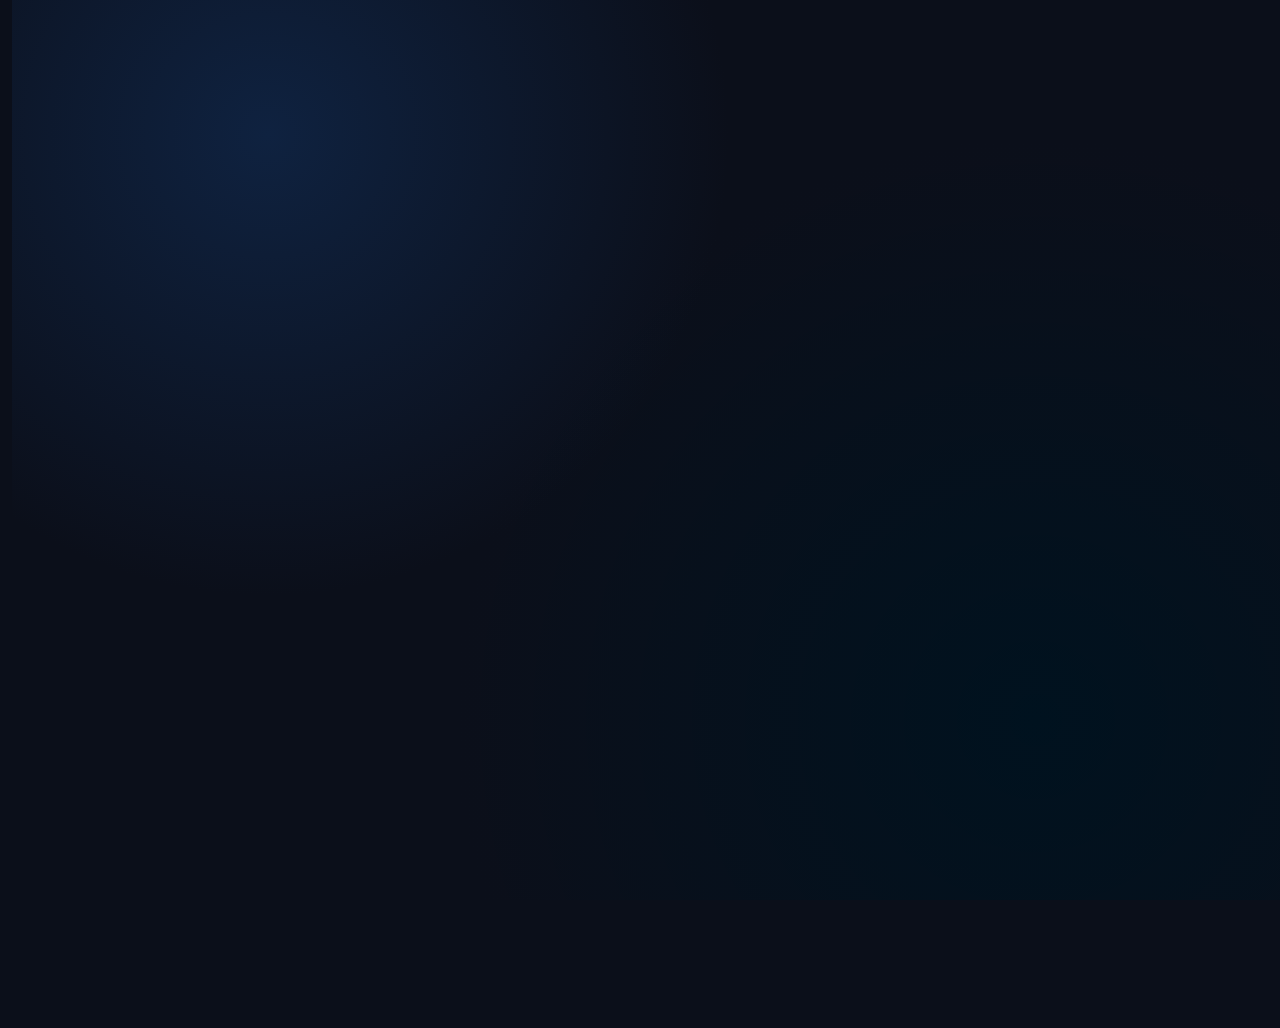
<file: index.html>
<!DOCTYPE html>
<html lang="he" dir="rtl">
  <head>
    <meta charset="UTF-8" />
    <meta
      name="viewport"
      content="width=device-width, initial-scale=1, viewport-fit=cover"
    />
    <title>Smart Study</title>

    <!-- ✅ קבצי העיצוב החדשים -->
    <link rel="stylesheet" href="css/base.css" />
    <link rel="stylesheet" href="css/index.css" />
  </head>

  <body>
    <main class="wrap">
      <!-- רקעי זוהר דקורטיביים -->
      <div class="glow glow-a"></div>
      <div class="glow glow-b"></div>

      <header class="hero">
        <div class="emoji" aria-hidden="true">😎</div>
        <h1>בחר נושא לתרגול</h1>
      </header>

      <section class="grid" aria-label="רשימת נושאים">
        <button class="tile" data-key="anatomy">אנטומיה</button>
        <button class="tile" data-key="literacy">אוריינות שפתית</button>
        <button class="tile" data-key="chemistry">כימיה</button>
        <button class="tile" data-key="psychology">פסיכולוגיה</button>
        <button class="tile" data-key="athletics">יסודות אתלטיקה</button>
        <button class="tile" data-key="basketball">יסודות בכדורסל</button>
        <button class="tile" data-key="football">יסודות בכדורגל</button>
        <button class="tile" data-key="statistics1">סטטיסטיקה – חלק א'</button>
      </section>
    </main>

    <!-- ✅ סקריפט נפרד בתיקיית js -->
    <script src="js/index.js"></script>
  </body>
</html>
</file>
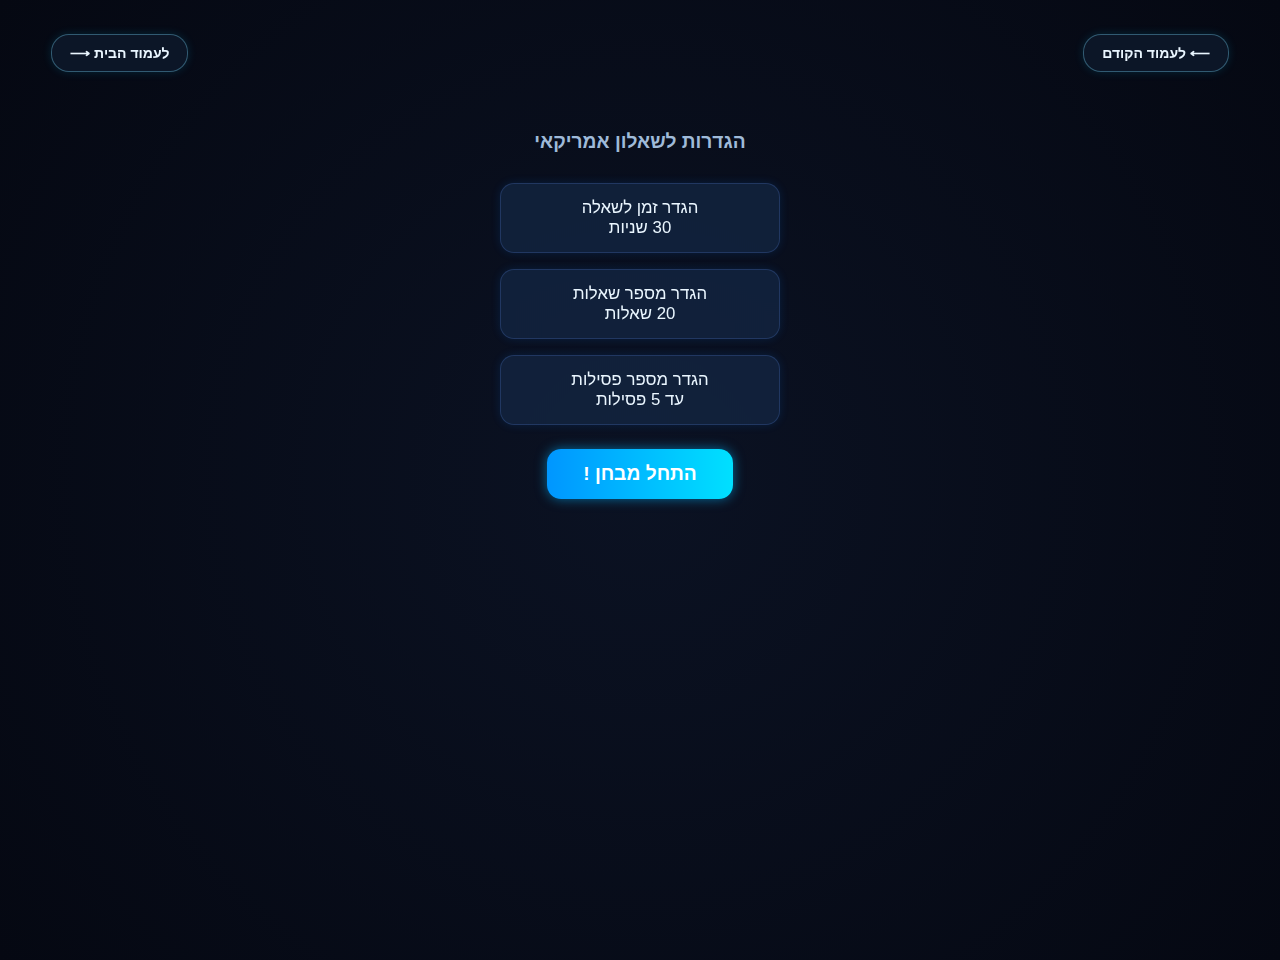
<file: exam-settings.html>
<!DOCTYPE html>
<html lang="he" dir="rtl">
  <head>
    <meta charset="UTF-8" />
    <meta name="viewport" content="width=device-width, initial-scale=1.0" />
    <title>הגדרות מבחן אמריקאי</title>

    <!-- עיצוב -->
    <link rel="stylesheet" href="css/base.css" />
    <link rel="stylesheet" href="css/exam-settings.css" />

    <style>
      /* ✨ אפקט כניסה חלק לכותרת */
      .page-title {
        opacity: 0;
        transform: translateY(-10px);
        transition: opacity 0.6s ease, transform 0.6s ease;
      }
      .page-title.visible {
        opacity: 1;
        transform: translateY(0);
      }

      /* קו זוהר מתחת לכותרת */
      .page-title::after {
        content: "";
        display: block;
        width: 60px;
        height: 3px;
        margin: 10px auto 0;
        background: linear-gradient(90deg, #00c6ff, #00e0ff);
        border-radius: 2px;
        box-shadow: 0 0 10px rgba(0, 200, 255, 0.5);
      }
    </style>
  </head>

  <body>
    <!-- סרגל עליון -->
    <div class="top-bar">
      <button class="nav-btn" id="prev-page">⟵ לעמוד הקודם</button>
      <h1 class="page-title" id="pageTitle"></h1>
      <button class="nav-btn" id="home-page">לעמוד הבית ⟶</button>
    </div>

    <!-- תוכן ראשי -->
    <div class="settings-container">
      <h2 class="subtitle">הגדרות לשאלון אמריקאי</h2>

      <div class="settings-grid">
        <button class="setting-btn" id="time-btn">
          הגדר זמן לשאלה<br /><span id="time-value">30 שניות</span>
        </button>
        <button class="setting-btn" id="questions-btn">
          הגדר מספר שאלות<br /><span id="questions-value">20 שאלות</span>
        </button>
        <button class="setting-btn" id="fails-btn">
          הגדר מספר פסילות<br /><span id="fails-value">עד 5 פסילות</span>
        </button>
      </div>

      <button id="start-btn" class="start-btn">התחל מבחן !</button>
    </div>

    <!-- חלון קלט -->
    <div class="modal" id="modal">
      <div class="modal-content">
        <h3 id="modal-title"></h3>
        <input type="number" id="modal-input" />
        <div class="modal-actions">
          <button id="save-btn" class="primary">שמור</button>
          <button id="cancel-btn">בטל</button>
        </div>
      </div>
    </div>

    <!-- סקריפט -->

    <script src="js/banks.js"></script>
    <script src="js/exam-settings.js"></script>
    <script>
      // ==========================
      //  משתנים ראשיים
      // ==========================
      const modal = document.getElementById("modal");
      const modalInput = document.getElementById("modal-input");
      const modalTitle = document.getElementById("modal-title");
      const saveBtn = document.getElementById("save-btn");
      const cancelBtn = document.getElementById("cancel-btn");

      const timeBtn = document.getElementById("time-btn");
      const questionsBtn = document.getElementById("questions-btn");
      const failsBtn = document.getElementById("fails-btn");

      const timeValue = document.getElementById("time-value");
      const questionsValue = document.getElementById("questions-value");
      const failsValue = document.getElementById("fails-value");

      let settings = {
        timePerQuestion: 30,
        numQuestions: 20,
        maxFails: 5,
      };

      let currentField = null;

      // ==========================
      //  פתיחת חלון קלט
      // ==========================
      function openModal(field, title, min, max) {
        currentField = { field, min, max };
        modalTitle.textContent = title;
        modalInput.value = settings[field];
        modal.style.display = "flex";
        modalInput.focus();
        modalInput.min = min;
        modalInput.max = max;
      }

      // ==========================
      //  שמירה
      // ==========================
      saveBtn.addEventListener("click", () => {
        const val = parseInt(modalInput.value);
        if (isNaN(val) || val < currentField.min || val > currentField.max) {
          alert(`הזן ערך בין ${currentField.min} ל-${currentField.max}`);
          return;
        }
        settings[currentField.field] = val;
        modal.style.display = "none";
        updateUI();
      });

      // ==========================
      //  ביטול
      // ==========================
      cancelBtn.addEventListener("click", () => (modal.style.display = "none"));

      // ==========================
      //  כפתורי פתיחת הגדרות
      // ==========================
      timeBtn.addEventListener("click", () =>
        openModal("timePerQuestion", "הגדר זמן לשאלה (בשניות)", 10, 90)
      );
      questionsBtn.addEventListener("click", () =>
        openModal("numQuestions", "הגדר מספר שאלות", 10, 100)
      );
      failsBtn.addEventListener("click", () =>
        openModal("maxFails", "הגדר מספר פסילות", 0, 5)
      );

      // ==========================
      //  עדכון תצוגה
      // ==========================
      function updateUI() {
        timeValue.textContent = `${settings.timePerQuestion} שניות`;
        questionsValue.textContent = `${settings.numQuestions} שאלות`;

        // אם המשתמש בחר 0 פסילות – נציג "ללא הגבלת טעויות"
        if (Number(settings.maxFails) === 0) {
          failsValue.textContent = "ללא הגבלה";
        } else {
          failsValue.textContent = `עד ${settings.maxFails} פסילות`;
        }

        localStorage.setItem("examSettings", JSON.stringify(settings));
      }

      // ==========================
      //  טעינה ראשונית + הצגת נושא
      // ==========================
      window.addEventListener("load", () => {
        const saved = localStorage.getItem("examSettings");
        if (saved) settings = JSON.parse(saved);
        updateUI();

        // --- הצגת הנושא שנבחר בכותרת ---
        const params = new URLSearchParams(window.location.search);
        const subject = params.get("subject");
        console.log("נושא שהתקבל מה-URL:", subject); // לבדיקה בקונסול

        const titleEl = document.getElementById("pageTitle");
        if (titleEl) {
          if (subject && subject.trim() !== "") {
            titleEl.textContent = subject; // מציג רק את שם הנושא
          } else {
            titleEl.textContent = "נושא לא מוגדר";
          }

          // אפקט הופעה עדין
          setTimeout(() => {
            titleEl.classList.add("visible");
          }, 150);
        }
      });

      // ==========================
      //  התחלת מבחן
      // ==========================
      document.getElementById("start-btn").addEventListener("click", () => {
        // לוקחים את הנושא וה־key מה-URL
        const params = new URLSearchParams(window.location.search);
        const subject =
          params.get("subject") ||
          localStorage.getItem("selectedSubjectLabel") ||
          "נושא לא מוגדר";
        const key =
          params.get("key") ||
          localStorage.getItem("selectedSubjectKey") ||
          "chemistry";

        // מעבירים את כל הנתונים ל-exam.html
        window.location.href = `exam.html?time=${
          settings.timePerQuestion
        }&questions=${settings.numQuestions}&fails=${
          settings.maxFails
        }&subject=${encodeURIComponent(subject)}&key=${key}`;
      });

      // ==========================
      //  ניווט עליון
      // ==========================
      document.getElementById("prev-page").addEventListener("click", () => {
        window.history.back();
      });

      document.getElementById("home-page").addEventListener("click", () => {
        localStorage.removeItem("selectedSubjectLabel");
        localStorage.removeItem("selectedSubjectKey");
        window.location.href = "index.html";
      });
    </script>
  </body>
</html>
</file>
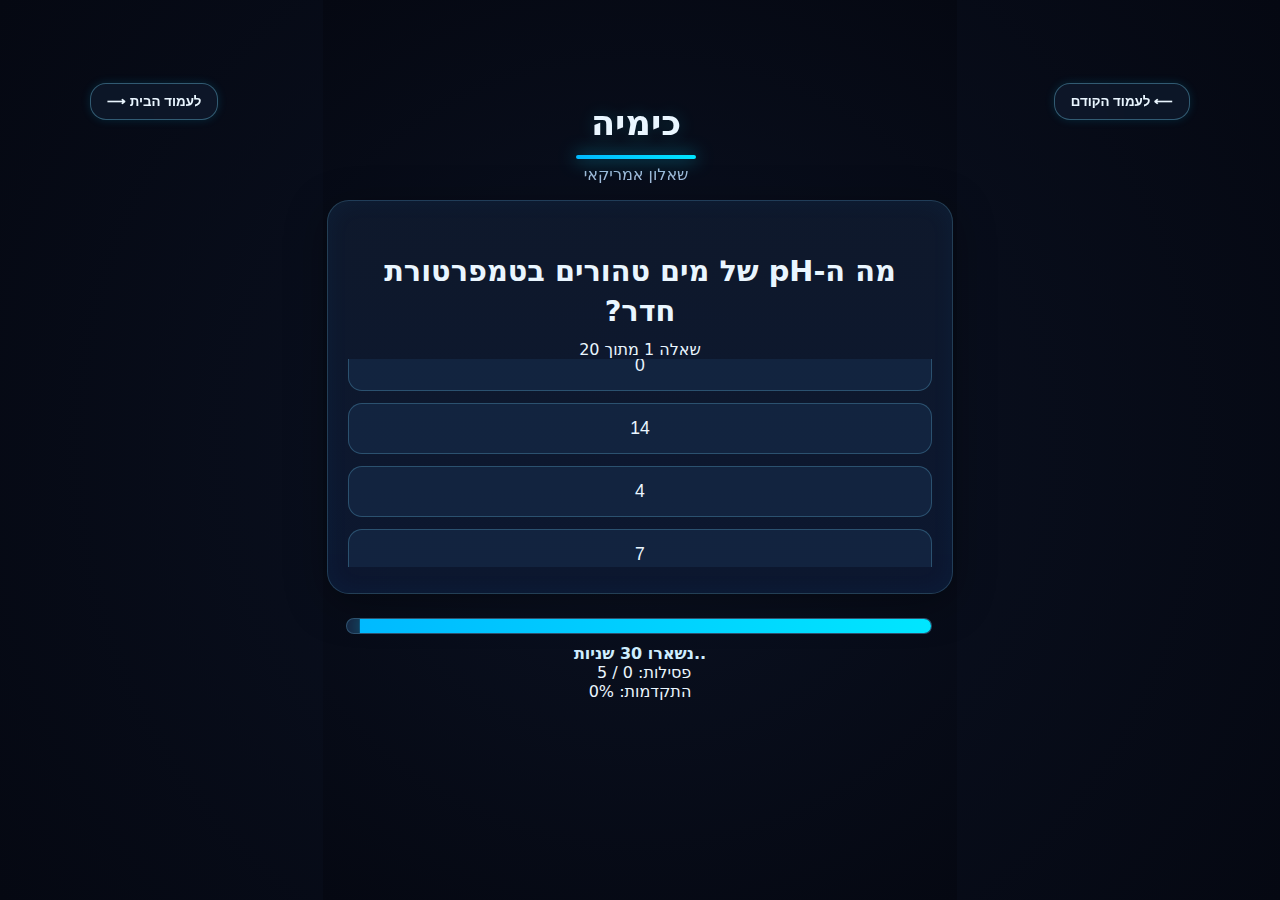
<file: exam.html>
<!DOCTYPE html>
<html lang="he" dir="rtl">
  <head>
    <meta charset="UTF-8" />
    <meta name="viewport" content="width=device-width, initial-scale=1.0" />
    <title>מבחן אמריקאי</title>

    <!-- קבצי עיצוב -->
    <link rel="stylesheet" href="css/base.css" />
    <link rel="stylesheet" href="css/exam.css" />
  </head>

  <body>
    <!-- סרגל עליון -->
    <div class="top-bar">
      <button class="nav-btn" id="prevBtn">⟵ לעמוד הקודם</button>
      <div class="title">
        <div class="subject" id="subjectTitle"></div>
        <div class="subtitle">שאלון אמריקאי</div>
      </div>
      <button class="nav-btn" id="homeBtn">לעמוד הבית ⟶</button>
    </div>

    <!-- קלף השאלה -->
    <div class="card" id="card">
      <h2 class="qtext" id="questionText">טוען...</h2>
      <div class="qmeta" id="qMeta">שאלה 1 מתוך 20</div>
      <div class="options" id="options"></div>
    </div>

    <!-- מד זמן -->
    <div class="timer-wrap">
      <div class="bar"><span id="barFill"></span></div>
      <div class="time-left" id="timeLeft">..נשארו 30 שניות</div>
    </div>

    <!-- סטטוס -->
    <div class="footer-stats">
      <div id="failsView">פסילות: 0 / 5</div>
      <div id="progressView">התקדמות: 0%</div>
    </div>

    <!-- מסך סיום -->
    <div class="overlay" id="endOverlay">
      <div class="end-card">
        <div class="end-title" id="endTitle">המבחן נגמר</div>
        <div class="end-sub" id="endSub">כל הכבוד!</div>
        <div class="btn-row">
          <button class="btn" id="againBtn">נסה שוב</button>
          <button class="btn primary" id="backBtn">חזרה לבחירת שיטה</button>
        </div>
      </div>
    </div>

    <!-- סקריפט לוגיקה -->
    <script src="js/exam.js"></script>
  </body>
</html>
</file>
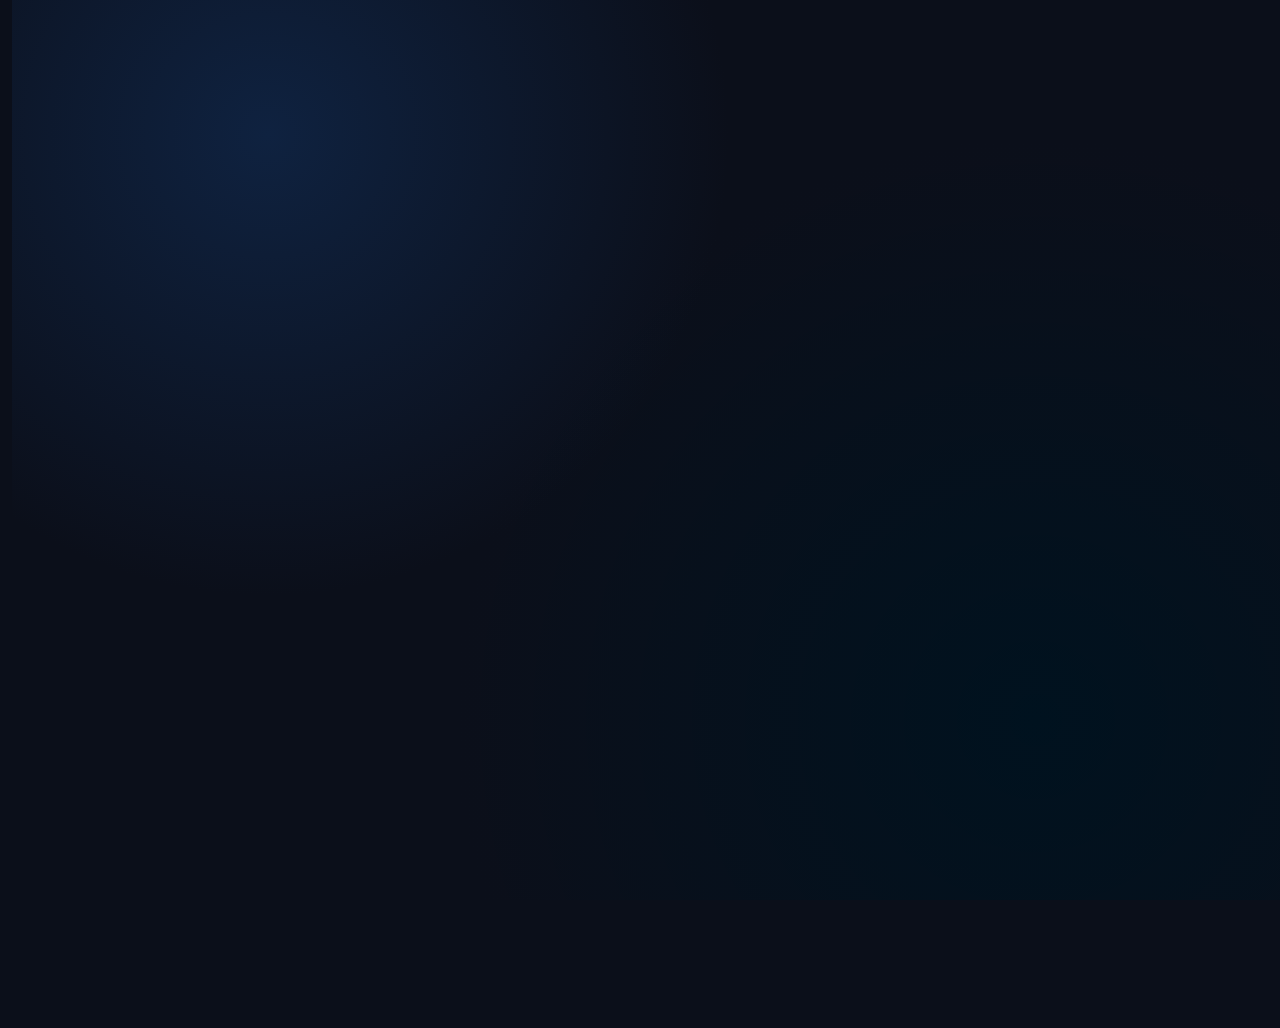
<file: qa.html>
<!DOCTYPE html>
<html lang="he" dir="rtl">
  <head>
    <meta charset="UTF-8" />
    <meta name="viewport" content="width=device-width, initial-scale=1.0" />
    <title>תרגול שאלות ותשובות</title>
    <link rel="stylesheet" href="css/qa.css" />
  </head>

  <body>
    <!-- 🔹 כפתורי ניווט עליונים -->
    <button id="backBtn" class="nav-btn" onclick="history.back()">
      ← לעמוד הקודם
    </button>

    <button
      id="homeBtn"
      class="nav-btn"
      onclick="window.location.href='index.html'"
    >
      לעמוד הבית →
    </button>

    <!-- 🔹 כותרת -->
    <header class="hero">
      <h1 id="subjectTitle">תרגול</h1>
    </header>

    <!-- 🔹 קופסה ראשית -->
    <main class="qa-box">
      <div id="progressText" class="progress-text">שאלה 1 מתוך 10</div>

      <h2 id="questionText">טוען שאלה...</h2>

      <!-- שדה התשובה -->
      <div class="answer-row">
        <input
          id="answerInput"
          type="text"
          placeholder="כתוב כאן את התשובה שלך..."
          autocomplete="off"
        />
      </div>

      <!-- כפתור הצגת תשובה -->
      <button id="showAnswerBtn" class="main-btn">הצג תשובה</button>

      <!-- פידבק -->
      <div id="feedback" class="feedback"></div>

      <!-- ניווט בין שאלות -->
      <div class="inner-nav">
        <button id="prevQuestion" class="sub-btn">שאלה קודמת</button>
        <button id="nextQuestion" class="sub-btn">שאלה הבאה</button>
      </div>
    </main>

    <!-- 🔹 קישורים לקבצי קוד -->
    <script src="data/exam-bank.js"></script>
    <script src="js/qa.js"></script>
  </body>
</html>
</file>
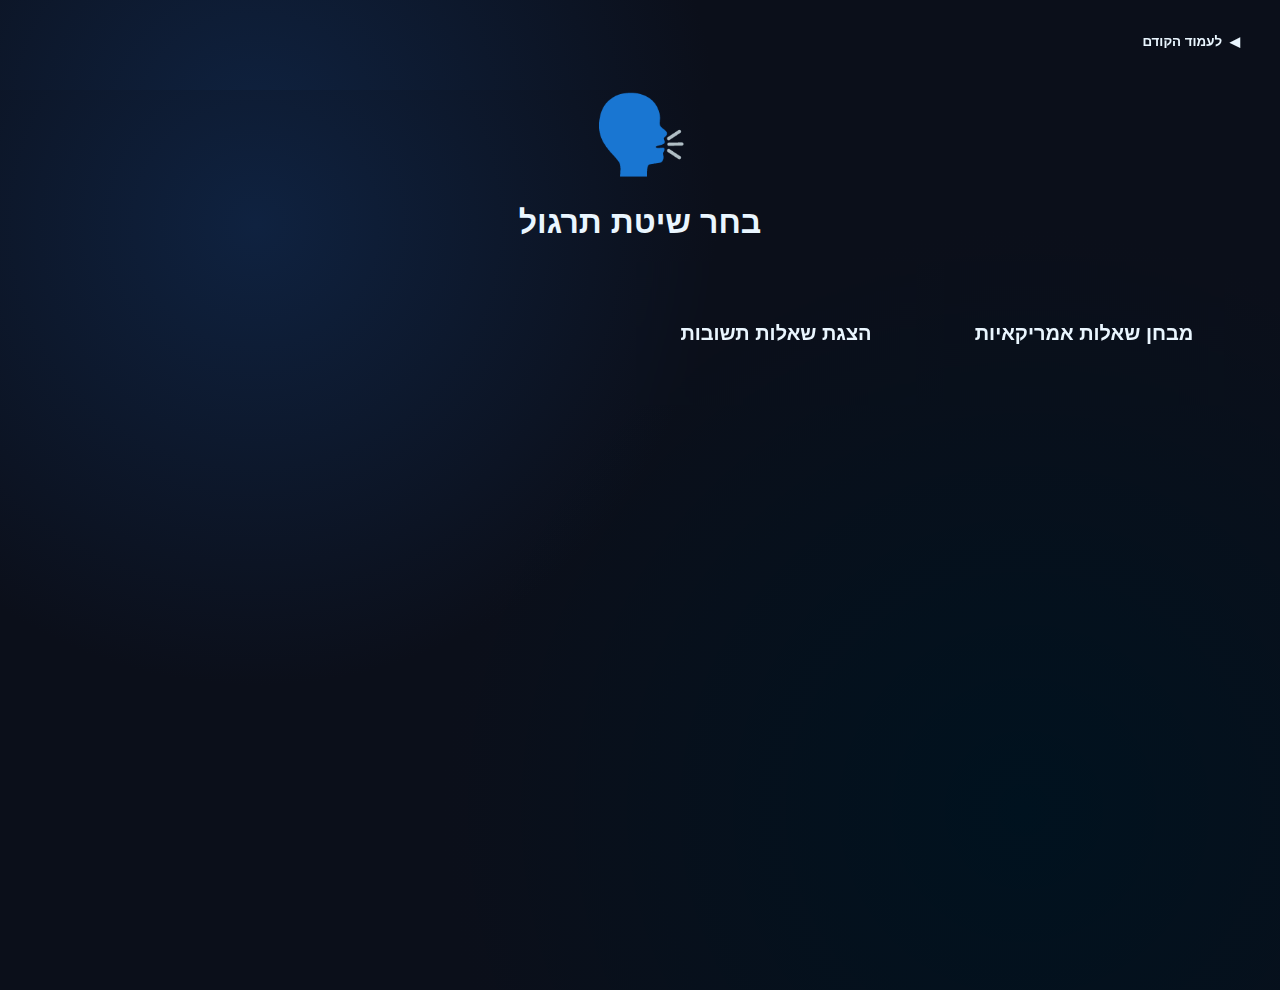
<file: select-method.html>
<!DOCTYPE html>
<html lang="he" dir="rtl">
  <head>
    <meta charset="UTF-8" />
    <meta
      name="viewport"
      content="width=device-width, initial-scale=1, viewport-fit=cover"
    />
    <title>בחר שיטת תרגול</title>

    <!-- ✅ קישורים נכונים ל־CSS -->
    <link rel="stylesheet" href="css/base.css" />
    <link rel="stylesheet" href="css/method.css" />
  </head>

  <body>
    <main class="wrap method-wrap">
      <!-- רקעי זוהר קיימים כדי לשמור על העיצוב -->
      <div class="glow glow-a"></div>
      <div class="glow glow-b"></div>

      <!-- כפתור חזרה -->
      <button class="back-btn" type="button" aria-label="לעמוד הקודם">
        <span class="back-icon" aria-hidden="true">◀</span>
        <span>לעמוד הקודם</span>
      </button>

      <!-- כותרת -->
      <header class="hero method-hero">
        <div class="method-emoji" aria-hidden="true">🗣️</div>
        <h1>בחר שיטת תרגול</h1>
        <p class="chosen-subject" id="chosenSubject"></p>
      </header>

      <!-- שתי אפשרויות -->
      <section class="method-grid" aria-label="שיטות תרגול">
        <button class="method-card" data-method="quiz">
          <div class="method-title">מבחן שאלות אמריקאיות</div>
        </button>

        <button class="method-card" data-method="show">
          <div class="method-title">הצגת שאלות תשובות</div>
        </button>
      </section>
    </main>

    <!-- ✅ קישור לסקריפט הנכון -->
    <script src="js/method.js"></script>
  </body>
</html>
</file>
<file: css/base.css>
/* =====================================================
   PAGE TRANSITIONS — Enhanced Neon Fade
   ===================================================== */
html,
body {
  height: 100%;
  min-height: 100%;
  margin: 0;
  padding: 0;

  /* רקע כהה ואלגנטי */
  background: radial-gradient(
      60vmax 60vmax at 20% 15%,
      #0f2240 0%,
      transparent 60%
    ),
    radial-gradient(70vmax 70vmax at 80% 80%, #00121f 0%, transparent 65%),
    #0b0f1a;
  background-repeat: no-repeat;

  color: #eaf6ff;
  font-family: "Rubik", "Segoe UI", Arial, system-ui, sans-serif;
  -webkit-font-smoothing: antialiased;
  text-rendering: optimizeLegibility;
}

.fade-in {
  animation: fadeIn 0.9s cubic-bezier(0.16, 1, 0.3, 1) forwards;
  opacity: 0;
}

.fade-out {
  animation: fadeOut 0.45s ease forwards;
}

@keyframes fadeIn {
  0% {
    opacity: 0;
    transform: scale(1.03);
    filter: blur(12px) brightness(1.4);
  }
  50% {
    opacity: 0.6;
    filter: blur(4px) brightness(1.15);
  }
  100% {
    opacity: 1;
    transform: scale(1);
    filter: blur(0) brightness(1);
  }
}

@keyframes fadeOut {
  0% {
    opacity: 1;
    filter: blur(0) brightness(1);
  }
  100% {
    opacity: 0;
    transform: scale(0.97);
    filter: blur(10px) brightness(0.7);
  }
}

/* אפקט אור ניאון קל בזמן טעינה */
.fade-in::after {
  content: "";
  position: fixed;
  inset: 0;
  background: radial-gradient(
    circle at center,
    rgba(0, 255, 255, 0.25),
    transparent 80%
  );
  opacity: 0;
  animation: glowPulse 1.2s ease forwards;
  pointer-events: none;
  z-index: 2;
}

@keyframes glowPulse {
  0% {
    opacity: 0.8;
    filter: blur(60px);
  }
  100% {
    opacity: 0;
    filter: blur(0);
  }
}
</file>
<file: css/index.css>
/* ===============  Design Tokens  =============== */
:root {
  --bg: #0b0f1a;
  --text: #eaf6ff;
  --muted: #9fbad9;

  --tile-bg: rgba(19, 32, 54, 0.55);
  --tile-border: rgba(120, 220, 255, 0.35);
  --tile-shadow: 0 10px 30px rgba(0, 255, 234, 0.18);
  --tile-hover: rgba(18, 210, 200, 0.16);

  --accent: #35ffe0;
  --accent-2: #00a0ff;

  --radius: 18px;
  --maxw: 1100px;
}

/* ===============  Base  =============== */
* {
  box-sizing: border-box;
}

html,
body {
  height: 100%;
  min-height: 100%;
  /* רקע גדול שלא נשבר על אייפד/מסכים גדולים */
  background: radial-gradient(
      60vmax 60vmax at 20% 15%,
      #0f2240 0%,
      transparent 60%
    ),
    radial-gradient(70vmax 70vmax at 80% 80%, #00121f 0%, transparent 65%),
    var(--bg);
  background-repeat: no-repeat;
  color: var(--text);
  font-family: "Rubik", "Segoe UI", Arial, system-ui, sans-serif;
  margin: 0;
  -webkit-font-smoothing: antialiased;
  text-rendering: optimizeLegibility;
}

.wrap {
  min-height: 100dvh;
  padding: max(24px, env(safe-area-inset-top))
    max(16px, env(safe-area-inset-right)) max(24px, env(safe-area-inset-bottom))
    max(16px, env(safe-area-inset-left));
  display: flex;
  flex-direction: column;
  align-items: center;
  gap: 40px;
  padding-top: 50px;
  position: relative;
  isolation: isolate;
  max-width: var(--maxw);
  margin-inline: auto;
}

/* רקעי זוהר */
.glow {
  position: absolute;
  z-index: -1;
  filter: blur(80px);
  opacity: 0.6;
  pointer-events: none;
}
.glow-a {
  width: 42vmax;
  height: 42vmax;
  right: -10vmax;
  top: -8vmax;
  background: conic-gradient(from 120deg, #00f0ff, #00ffa6, #00c2ff, #00f0ff);
  border-radius: 50%;
  mix-blend-mode: screen;
}
.glow-b {
  width: 35vmax;
  height: 35vmax;
  left: -8vmax;
  bottom: -10vmax;
  background: radial-gradient(circle at 30% 30%, #0066ff, transparent 60%),
    radial-gradient(circle at 70% 70%, #00ffd5, transparent 60%);
  border-radius: 50%;
  mix-blend-mode: screen;
}

/* ===============  Hero  =============== */
.hero {
  text-align: center;
  margin-bottom: 40px; /* רווח בין ההירו לגריד */
}

.emoji {
  font-size: clamp(40px, 6vw, 70px);
  line-height: 1;
  margin-bottom: 40px !important; /* רווח בין האימוג׳י לכותרת */
}

h1 {
  margin: 0;
  font-weight: 700;
  letter-spacing: 0.06em;
  font-size: clamp(18px, 3.2vw, 34px);
  text-shadow: 0 0 12px rgba(0, 255, 234, 0.35);
}

/* ===============  Grid  =============== */
.grid {
  width: 100%;
  display: grid;
  /* ברירת מחדל גמישה */
  grid-template-columns: repeat(
    auto-fit,
    minmax(clamp(140px, 22vw, 170px), 1fr)
  );
  gap: clamp(12px, 2.4vw, 22px);
  justify-items: stretch;
  align-items: stretch;
  margin-inline: auto;
}

/* אייפד – פריסות יציבות יותר */
@media (min-width: 768px) and (max-width: 1023px) {
  /* פורטרט */
  .grid {
    grid-template-columns: repeat(4, minmax(0, 1fr));
    gap: 20px;
    max-width: 820px;
  }
}
@media (min-width: 1024px) and (max-width: 1279px) {
  /* נוף */
  .grid {
    grid-template-columns: repeat(5, minmax(0, 1fr));
    gap: 22px;
    max-width: 1000px;
  }
}

/* ===============  Tile Button  =============== */
.tile {
  appearance: none;
  border: 1px solid var(--tile-border);
  background: linear-gradient(180deg, var(--tile-bg), rgba(10, 18, 30, 0.45));
  color: var(--text);
  font-weight: 700;
  font-size: clamp(14px, 2.1vw, 18px);
  padding: clamp(14px, 2.6vw, 20px);
  border-radius: var(--radius);
  box-shadow: inset 0 1px 0 rgba(255, 255, 255, 0.05), var(--tile-shadow);
  backdrop-filter: blur(6px) saturate(120%);
  -webkit-backdrop-filter: blur(6px) saturate(120%);
  cursor: pointer;
  transition: transform 0.18s ease, box-shadow 0.18s ease,
    background-color 0.18s ease, border-color 0.18s ease;
  text-align: center;
  outline: none;
}
.tile:hover {
  transform: translateY(-2px) scale(1.02);
  background-color: var(--tile-hover);
  border-color: rgba(120, 220, 255, 0.75);
  box-shadow: 0 16px 40px rgba(0, 255, 234, 0.25),
    inset 0 0 0 1px rgba(255, 255, 255, 0.04);
}
.tile:active {
  transform: translateY(0) scale(0.99);
}
.tile:focus-visible {
  box-shadow: 0 0 0 3px rgba(53, 255, 224, 0.55),
    0 12px 30px rgba(0, 180, 255, 0.25);
}

/* ===============  Responsiveness Tweaks  =============== */
@media (max-width: 520px) {
  .grid {
    grid-template-columns: repeat(2, minmax(0, 1fr));
    gap: 14px;
  }
  .tile {
    padding: 14px;
  }
}

@media (min-width: 1300px) {
  .grid {
    grid-template-columns: repeat(4, minmax(0, 1fr));
  }
}

/* נגישות */
@media (prefers-reduced-motion: reduce) {
  .tile {
    transition: none;
  }
  .tile:hover,
  .tile:active {
    transform: none;
  }
}

/* ✅ אייפד (ופלח טאבלט דומה): 2 שורות × 4 עמודות סימטריות */
@media (min-width: 700px) and (max-width: 1180px) {
  .grid {
    display: grid;
    grid-template-columns: repeat(4, minmax(160px, 1fr)); /* 4 עמודות */
    grid-template-rows: repeat(2, auto); /* 2 שורות */
    grid-auto-flow: row; /* לא "ממלא" עמודות מוזר */
    gap: 24px;
    max-width: 900px;
    margin: 0 auto;
    justify-content: center; /* מרכז אופקית */
    align-content: start; /* או center אם תרצה למרכז גם אנכית */
  }

  .tile {
    width: 100%; /* כל כפתור ימלא את תא הגריד שלו */
    max-width: none;
  }
}
</file>
<file: css/exam-settings.css>
/* ===== עיצוב כללי ===== */
body {
  font-family: "Rubik", sans-serif;
  background: radial-gradient(circle at center, #0b1223 0%, #050812 100%);
  color: #eaf6ff;
  margin: 0;
  min-height: 100vh;
  display: flex;
  flex-direction: column;
  align-items: center;
  justify-content: flex-start;
  overflow-x: hidden;
  padding-top: 60px;
}

/* ===== סרגל עליון ===== */
.top-bar {
  position: absolute;
  top: 20px;
  width: 92%;
  display: flex;
  justify-content: space-between;
  align-items: center;
}

/* עיצוב כפתורים תואם לשאר הדפים */
.nav-btn {
  display: flex;
  align-items: center;
  gap: 6px;
  padding: 10px 18px;
  border: 1px solid rgba(120, 220, 255, 0.35);
  border-radius: 18px;
  background: rgba(19, 32, 54, 0.55);
  color: #eaf6ff;
  font-weight: 600;
  font-size: 14px;
  cursor: pointer;
  box-shadow: 0 0 10px rgba(0, 200, 255, 0.15);
  backdrop-filter: blur(8px);
  transition: all 0.25s ease;
}

.nav-btn:hover {
  transform: scale(1.05);
  background: rgba(28, 48, 78, 0.7);
  box-shadow: 0 0 12px rgba(0, 200, 255, 0.25);
}

/* כפתורים שמאלה וימינה */
#prev-page {
  justify-self: flex-start;
}

#home-page {
  justify-self: flex-end;
}

/* ===== כותרת ===== */
.page-title {
  font-size: 2.4rem;
  font-weight: 700;
  text-align: center;
  letter-spacing: 0.5px;
  margin-top: 40px;
  position: relative;
  text-shadow: 0 0 15px rgba(0, 200, 255, 0.25);
}

/* הקו הזוהר מתחת לכותרת */
.page-title::after {
  content: "";
  position: absolute;
  bottom: -8px;
  left: 50%;
  transform: translateX(-50%);
  width: 100px;
  height: 2px;
  border-radius: 2px;
  background: linear-gradient(90deg, #00e0ff, #0096ff);
  box-shadow: 0 0 10px rgba(0, 200, 255, 0.5);
}

/* ===== תוכן ראשי ===== */
.settings-container {
  text-align: center;
  margin-top: 55px; /* <-- שונה מ-40px כדי ליצור רווח נוסף מתחת לכותרת */
}

.subtitle {
  font-size: 1.2rem;
  color: #9fbad9;
  margin-bottom: 30px;
}

.settings-grid {
  display: flex;
  flex-direction: column;
  gap: 16px;
  align-items: center;
}

/* ===== כפתורי ההגדרות ===== */
.setting-btn {
  width: 280px;
  background: rgba(20, 40, 70, 0.7);
  border: 1px solid rgba(100, 150, 255, 0.2);
  border-radius: 14px;
  color: #eaf6ff;
  padding: 14px;
  font-size: 1.05rem;
  cursor: pointer;
  transition: all 0.25s ease;
  box-shadow: 0 0 10px rgba(0, 120, 255, 0.15);
  backdrop-filter: blur(6px);
}
.setting-btn:hover {
  background: rgba(50, 90, 150, 0.85);
  transform: scale(1.03);
  box-shadow: 0 0 15px rgba(0, 180, 255, 0.3);
}

/* ===== כפתור התחל מבחן ===== */
.start-btn {
  margin-top: 24px;
  padding: 14px 36px;
  background: linear-gradient(90deg, #0096ff, #00e0ff);
  border: none;
  border-radius: 14px;
  color: #fff;
  font-size: 1.2rem;
  font-weight: 600;
  cursor: pointer;
  box-shadow: 0 0 12px rgba(0, 180, 255, 0.55);
  transition: 0.3s ease;
}
.start-btn:hover {
  transform: scale(1.06);
  box-shadow: 0 0 18px rgba(0, 230, 255, 0.75);
}

/* ===== חלון קלט (Modal) ===== */
.modal {
  display: none;
  position: fixed;
  inset: 0;
  background: rgba(0, 0, 0, 0.7);
  justify-content: center;
  align-items: center;
  backdrop-filter: blur(6px);
}

.modal-content {
  background: rgba(10, 20, 40, 0.9);
  padding: 26px;
  border-radius: 16px;
  text-align: center;
  box-shadow: 0 0 20px rgba(0, 150, 255, 0.3);
  border: 1px solid rgba(0, 200, 255, 0.2);
}

.modal input {
  margin-top: 14px;
  padding: 10px;
  font-size: 1.1rem;
  border-radius: 8px;
  border: 1px solid #00aaff;
  width: 160px;
  text-align: center;
  background: rgba(5, 10, 25, 0.8);
  color: #eaf6ff;
}

.modal input:focus {
  outline: none;
  border-color: #00e0ff;
  box-shadow: 0 0 10px rgba(0, 200, 255, 0.4);
}

.modal-actions {
  margin-top: 18px;
  display: flex;
  justify-content: center;
  gap: 14px;
}

.modal-actions button {
  padding: 10px 18px;
  border: none;
  border-radius: 10px;
  cursor: pointer;
  font-weight: 600;
  transition: 0.25s ease;
}

.modal-actions button:hover {
  transform: scale(1.05);
}

.primary {
  background: #0096ff;
  color: #fff;
}

.modal-actions button:not(.primary) {
  background: rgba(40, 60, 100, 0.8);
  color: #c9e6ff;
}
.modal-actions button:not(.primary):hover {
  background: rgba(60, 90, 150, 0.9);
}
</file>
<file: css/exam.css>
:root {
  --bg1: #0b1223;
  --bg2: #050812;
  --card: #101a2e;
  --text: #eaf6ff;
  --sub: #9fbad9;
  --accent1: #00baff;
  --accent2: #00e6ff;
  --good: #00d19a;
  --bad: #ff4d6d;
}

html,
body {
  height: 100%;
  margin: 0;
  background: radial-gradient(circle at center, var(--bg1) 0%, var(--bg2) 100%);
  font-family: "Rubik", system-ui, sans-serif;
  color: var(--text);
  display: flex;
  flex-direction: column;
  align-items: center;
}

/* סרגל עליון */
.top-bar {
  position: fixed;
  top: 18px;
  width: 92%;
  max-width: 1100px;
  display: flex;
  justify-content: space-between;
  align-items: center;
  z-index: 5;
}

.nav-btn {
  display: flex;
  align-items: center;
  gap: 8px;
  padding: 10px 16px;
  border-radius: 16px;
  border: 1px solid rgba(120, 220, 255, 0.35);
  background: rgba(19, 32, 54, 0.55);
  color: var(--text);
  font-weight: 600;
  cursor: pointer;
  box-shadow: 0 0 10px rgba(0, 200, 255, 0.15);
  backdrop-filter: blur(8px);
  transition: 0.25s;
}
.nav-btn:hover {
  transform: scale(1.05);
  background: rgba(28, 48, 78, 0.7);
}

/* כותרת */
.title {
  text-align: center;
  margin-top: 84px;
}
.subject {
  font-size: 2.2rem;
  font-weight: 800;
  text-shadow: 0 0 18px rgba(0, 230, 255, 0.2);
  opacity: 0;
  transform: translateY(-8px);
  transition: 0.6s;
}
.subject.visible {
  opacity: 1;
  transform: translateY(0);
}
.subject::after {
  content: "";
  display: block;
  width: 120px;
  height: 4px;
  margin: 12px auto 0;
  background: linear-gradient(90deg, var(--accent1), var(--accent2));
  border-radius: 3px;
  box-shadow: 0 0 18px rgba(0, 220, 255, 0.7);
}
.subtitle {
  color: var(--sub);
  margin-top: 6px;
}

/* כרטיס שאלה */
.card {
  width: 92%;
  max-width: 820px;
  margin: 200px auto 0;
  background: linear-gradient(
    180deg,
    rgba(16, 26, 46, 0.9),
    rgba(13, 24, 49, 0.92)
  );
  border: 1px solid rgba(120, 220, 255, 0.2);
  border-radius: 22px;
  box-shadow: 0 10px 40px rgba(0, 0, 0, 0.35),
    inset 0 0 25px rgba(0, 160, 255, 0.05);
  padding: 26px 20px;
  text-align: center;

  /* ✨ תיקון חשוב */
  height: 340px; /* גובה קבוע לקלף */
  display: flex;
  flex-direction: column;
  justify-content: space-between; /* שאלה למעלה, תשובות למטה */
  overflow: hidden;
}

.qtext {
  font-size: 1.8rem;
  font-weight: 800;
  margin-bottom: 8px;
  line-height: 1.4;
  word-wrap: break-word;
  overflow-wrap: break-word;

  /* כדי למנוע קפיצות של שאלות ארוכות */
  flex-shrink: 0;
  max-height: 120px;
  overflow-y: auto;
}

.options {
  display: flex;
  flex-direction: column;
  justify-content: center;
  gap: 12px;
  flex-grow: 1;
  overflow-y: auto;
  padding-bottom: 6px;
}
.option {
  padding: 14px 16px;
  border-radius: 14px;
  border: 1px solid rgba(120, 220, 255, 0.25);
  background: rgba(20, 40, 70, 0.75);
  color: var(--text);
  font-size: 1.1rem;
  cursor: pointer;
  transition: 0.2s;
  text-overflow: ellipsis;
  white-space: normal;
}
.option:hover {
  background: rgba(40, 70, 120, 0.82);
}
.option.disabled {
  pointer-events: none;
  opacity: 0.8;
}
.option.correct {
  background: rgba(0, 200, 140, 0.85);
  animation: pulseC 0.7s ease;
}
.option.wrong {
  background: rgba(255, 80, 120, 0.85);
  animation: pulseW 0.7s ease;
}

@keyframes pulseC {
  0% {
    box-shadow: 0 0 0 0 rgba(0, 210, 154, 0.6);
  }
  100% {
    box-shadow: 0 0 0 14px rgba(0, 210, 154, 0);
  }
}
@keyframes pulseW {
  0% {
    box-shadow: 0 0 0 0 rgba(255, 77, 109, 0.6);
  }
  100% {
    box-shadow: 0 0 0 14px rgba(255, 77, 109, 0);
  }
}

/* מד זמן */
.timer-wrap {
  width: 92%;
  max-width: 820px;
  margin: 24px auto 0;
  position: relative;
}
.bar {
  width: 100%;
  height: 14px;
  border-radius: 12px;
  background: #16243f;
  border: 1px solid rgba(120, 220, 255, 0.25);
  overflow: hidden;
}
.bar > span {
  display: block;
  height: 100%;
  background: linear-gradient(90deg, var(--accent1), var(--accent2));
  box-shadow: 0 0 20px rgba(0, 220, 255, 0.55);
  transform-origin: right center;
  transform: scaleX(1);
}
.time-left {
  text-align: center;
  margin-top: 10px;
  color: #cfeeff;
  font-weight: 700;
}

/* סיום */
.overlay {
  position: fixed;
  inset: 0;
  display: none;
  background: rgba(0, 0, 0, 0.7);
  backdrop-filter: blur(2px);
  align-items: center;
  justify-content: center;
  z-index: 10;
}
.overlay.show {
  display: flex;
}
.end-card {
  background: #0e1a33;
  border: 1px solid rgba(120, 220, 255, 0.3);
  border-radius: 18px;
  width: min(92%, 560px);
  padding: 24px;
  text-align: center;
  box-shadow: 0 0 30px rgba(0, 200, 255, 0.15);
}
.end-title {
  font-size: 1.6rem;
  font-weight: 800;
  margin-bottom: 6px;
}
.end-sub {
  color: #bcd5ff;
  margin-bottom: 18px;
}
.btn-row {
  display: flex;
  gap: 10px;
  justify-content: center;
}
.btn {
  padding: 10px 16px;
  border-radius: 12px;
  border: 1px solid rgba(120, 220, 255, 0.35);
  background: rgba(19, 32, 54, 0.55);
  color: var(--text);
  cursor: pointer;
  transition: 0.2s;
}
.btn.primary {
  background: linear-gradient(90deg, var(--accent1), var(--accent2));
  border: none;
  color: #001021;
  font-weight: 800;
}
.btn:hover {
  transform: translateY(-1px);
}
</file>
<file: css/qa.css>
body {
  font-family: "Segoe UI", Arial, sans-serif;
  color: #f7faff;
  background: radial-gradient(circle at top right, #081a2b, #04111e);
  margin: 0;
  min-height: 100vh;
}

/* 🔹 ניווט עליון */
.nav-btn {
  position: absolute;
  top: 20px;
  background: rgba(19, 32, 54, 0.55);
  border: 1px solid rgba(120, 220, 255, 0.35);
  border-radius: 12px;
  padding: 10px 16px;
  color: #7ddfff;
  cursor: pointer;
  transition: 0.3s;
}
#backBtn {
  left: 120px;
}
#homeBtn {
  right: 120px;
}
.nav-btn:hover {
  background: rgba(40, 80, 120, 0.6);
}

/* 🔹 כותרת */
.hero {
  text-align: center;
  margin-top: 80px;
}
.hero h1 {
  font-size: 2em;
  text-shadow: 0 0 10px rgba(0, 180, 255, 0.6);
}
.subject-name {
  display: block;
  color: #9fd8ff;
  font-size: 1.2em;
  margin-top: 4px;
  text-shadow: 0 0 10px rgba(0, 200, 255, 0.5);
}

/* 🔹 בחירת מצב שאלות */
.mode-selector {
  text-align: center;
  margin-top: 20px;
  color: #9fd8ff;
  font-weight: 500;
  font-size: 1.1em;
}
.mode-selector label {
  margin: 0 14px;
  cursor: pointer;
  transition: color 0.2s ease;
}
.mode-selector label:hover {
  color: #c4eeff;
}
.mode-selector input[type="radio"] {
  accent-color: #00bfff;
  margin-left: 6px;
  cursor: pointer;
}

/* 🔹 קופסה ראשית */
.qa-box {
  max-width: 600px;
  margin: 40px auto 0 auto;
  padding: 30px 30px 60px 30px;
  background: rgba(15, 25, 45, 0.65);
  border-radius: 18px;
  box-shadow: 0 0 25px rgba(0, 180, 255, 0.25);
  backdrop-filter: blur(8px);
  text-align: center;
  animation: fadeIn 0.5s ease;
  position: relative;
}

/* 🔹 בר התקדמות */
.progress-container {
  width: 90%;
  max-width: 600px;
  margin: 25px auto;
  height: 10px;
  background: rgba(255, 255, 255, 0.08);
  border-radius: 10px;
  overflow: hidden;
  position: relative;
}
.progress-bar {
  height: 10px;
  width: 0%;
  border-radius: 10px;
  background: linear-gradient(90deg, #3ec7ff, #0077ff);
  transition: width 0.3s ease;
}

/* 🔹 טקסט התקדמות */
.progress-text {
  color: #7ddfff;
  font-size: 1.1em;
  margin-bottom: 14px;
}

/* 🔹 שאלה */
.question {
  font-size: 1.4em;
  font-weight: 600;
  margin-bottom: 24px;
  line-height: 1.6;
}

/* 🔹 תשובה נכונה */
.feedback {
  min-height: 36px;
  margin-bottom: 40px;
  font-size: 1.5em;
  color: #00ff99;
  font-weight: 700;
  opacity: 0;
  transform: translateY(6px);
  transition: opacity 0.4s ease, transform 0.4s ease;
}
.feedback.show {
  opacity: 1;
  transform: translateY(0);
}

/* 🔹 שדה תשובה */
.answer-row {
  width: 100%;
  display: flex;
  justify-content: center;
  margin-top: 30px;
}
#answerInput {
  width: 80%;
  max-width: 420px;
  padding: 12px 14px;
  font-size: 1em;
  border-radius: 10px;
  border: 1px solid rgba(120, 220, 255, 0.25);
  outline: none;
  background: rgba(255, 255, 255, 0.08);
  color: #ffffff;
  text-align: center;
  height: 44px;
  box-sizing: border-box;
  transition: 0.3s ease;
}
#answerInput:focus {
  border-color: rgba(120, 220, 255, 0.7);
  box-shadow: 0 0 8px rgba(0, 200, 255, 0.4);
}

/* 🔹 כפתורים מתחת לריבוע */
.buttons-below {
  display: flex;
  flex-direction: column;
  align-items: center;
  margin-bottom: 40px;
}
.inner-nav {
  display: flex;
  justify-content: center;
  align-items: center;
  gap: 20px;
}

/* 🔹 כפתור הצגת תשובה */
.main-btn {
  background: #00aaff;
  border: none;
  border-radius: 10px;
  padding: 10px 22px;
  color: white;
  cursor: pointer;
  font-weight: bold;
  font-size: 1em;
  transition: background 0.3s, transform 0.2s ease, box-shadow 0.3s ease;
}
.main-btn:hover {
  background: #00c0ff;
  transform: scale(1.02);
  box-shadow: 0 0 10px rgba(0, 200, 255, 0.5);
}
.main-btn:active {
  background: #0090e0;
  transform: scale(0.98);
}

/* 🔹 כפתורים קטנים */
.sub-btn {
  background: rgba(19, 32, 54, 0.7);
  border: 1px solid rgba(120, 220, 255, 0.35);
  border-radius: 12px;
  padding: 10px 22px;
  color: #7ddfff;
  cursor: pointer;
  transition: 0.3s;
  font-weight: 500;
}
.sub-btn:hover {
  background: rgba(40, 80, 120, 0.7);
}

/* 🔹 פופאפ הסבר */
.explain-popup {
  position: fixed;
  top: 0;
  left: 0;
  width: 100%;
  height: 100%;
  background: rgba(10, 20, 35, 0.75);
  backdrop-filter: blur(5px);
  display: flex;
  justify-content: center;
  align-items: center;
  z-index: 999;
  animation: fadeIn 0.3s ease;
}
.popup-box {
  background: rgba(20, 40, 70, 0.9);
  border: 1px solid rgba(120, 220, 255, 0.4);
  border-radius: 14px;
  padding: 24px 30px;
  color: #dff6ff;
  text-align: center;
  font-size: 1.1em;
  box-shadow: 0 0 20px rgba(0, 180, 255, 0.3);
  animation: zoomIn 0.3s ease;
}
.popup-box button {
  margin-top: 16px;
  background: #00aaff;
  border: none;
  color: #fff;
  border-radius: 8px;
  padding: 8px 18px;
  font-weight: bold;
  cursor: pointer;
  transition: background 0.3s ease;
}
.popup-box button:hover {
  background: #00c6ff;
}

/* 🔹 אנימציות */
@keyframes fadeIn {
  from {
    opacity: 0;
    transform: translateY(10px);
  }
  to {
    opacity: 1;
    transform: translateY(0);
  }
}
@keyframes zoomIn {
  from {
    transform: scale(0.9);
    opacity: 0;
  }
  to {
    transform: scale(1);
    opacity: 1;
  }
}

/* 🔹 ריספונסיביות */
@media (max-width: 768px) {
  .qa-box {
    width: 90%;
    padding: 24px 20px 70px 20px;
  }

  #backBtn {
    left: 16px;
    font-size: 14px;
    padding: 8px 14px;
  }
  #homeBtn {
    right: 16px;
    font-size: 14px;
    padding: 8px 14px;
  }

  #answerInput {
    width: 90%;
    font-size: 0.95em;
    height: 42px;
  }

  .progress-container {
    width: 95%;
  }

  .inner-nav {
    flex-wrap: wrap;
    gap: 14px;
  }

  .main-btn {
    width: 70%;
    font-size: 0.95em;
  }

  .sub-btn {
    font-size: 0.9em;
    padding: 8px 16px;
  }
}

/* ============================
   🔵 עיגולים: קל (ירוק) / קשה (אדום)
   ============================ */
.circle-easy,
.circle-hard {
  position: absolute;
  top: 16px;
  width: 26px;
  height: 26px;
  border-radius: 50%;
  cursor: pointer;
  transition: 0.25s ease;
  box-shadow: 0 0 8px rgba(0, 0, 0, 0.3);
}

/* ירוק כבוי */
.circle-easy {
  right: 16px;
  background: rgba(0, 255, 120, 0.25);
  border: 1px solid rgba(0, 255, 120, 0.35);
}

/* אדום כבוי */
.circle-hard {
  left: 16px;
  background: rgba(255, 60, 60, 0.25);
  border: 1px solid rgba(255, 80, 80, 0.35);
}

/* ירוק פעיל — בהיר */
.circle-easy.active {
  background: rgba(0, 255, 140, 0.85);
  border-color: rgba(0, 255, 140, 1);
  box-shadow: 0 0 12px rgba(0, 255, 140, 0.9);
  transform: scale(1.12);
}

/* אדום פעיל — בהיר */
.circle-hard.active {
  background: rgba(255, 60, 60, 0.85);
  border-color: rgba(255, 100, 100, 1);
  box-shadow: 0 0 12px rgba(255, 60, 60, 0.9);
  transform: scale(1.12);
}
</file>
<file: css/method.css>
/* =====================================================
   SMART STUDY — METHOD PAGE
   ===================================================== */

/* ירושה מה-base.css - רק מוסיפים התאמות עיצוב */
.method-wrap {
  justify-content: flex-start;
  gap: 60px;
}

/* הכפתור חזרה */
.back-btn {
  position: absolute;
  top: 24px;
  right: 24px;
  display: flex;
  align-items: center;
  gap: 8px;
  padding: 10px 16px;
  border: 1px solid var(--tile-border);
  border-radius: var(--radius);
  background: var(--tile-bg);
  color: var(--text);
  font-weight: 600;
  cursor: pointer;
  transition: 0.2s ease;
  box-shadow: var(--tile-shadow);
  backdrop-filter: blur(8px);
}
.back-btn:hover {
  transform: translateY(-2px);
  background-color: var(--tile-hover);
  border-color: rgba(120, 220, 255, 0.6);
}

/* כותרת */
.method-hero {
  text-align: center;
  margin-top: 90px;
}
.method-emoji {
  font-size: clamp(48px, 6vw, 80px);
  margin-bottom: 24px;
}
.chosen-subject {
  font-size: 18px;
  color: var(--muted);
  margin-top: 12px;
}

/* הגריד של הכפתורים */
.method-grid {
  display: grid;
  grid-template-columns: repeat(auto-fit, minmax(200px, 280px));
  gap: 28px;
  justify-content: center;
  width: 100%;
  max-width: 700px;
}

/* קלפים */
.method-card {
  border: 1px solid var(--tile-border);
  border-radius: var(--radius);
  background: linear-gradient(180deg, var(--tile-bg), rgba(10, 18, 30, 0.45));
  color: var(--text);
  font-weight: 700;
  font-size: 20px;
  padding: 60px 0;
  text-align: center;
  cursor: pointer;
  transition: transform 0.2s ease, box-shadow 0.2s ease, background 0.2s ease;
  box-shadow: var(--tile-shadow);
  backdrop-filter: blur(6px);
}
.method-card:hover {
  transform: scale(1.05);
  background: var(--tile-hover);
  border-color: rgba(120, 220, 255, 0.75);
}

/* רספונסיביות */
@media (max-width: 600px) {
  .method-grid {
    grid-template-columns: 1fr;
    gap: 20px;
  }
  .method-card {
    padding: 40px 0;
    font-size: 18px;
  }
  .back-btn {
    top: 16px;
    right: 16px;
  }
}
</file>
